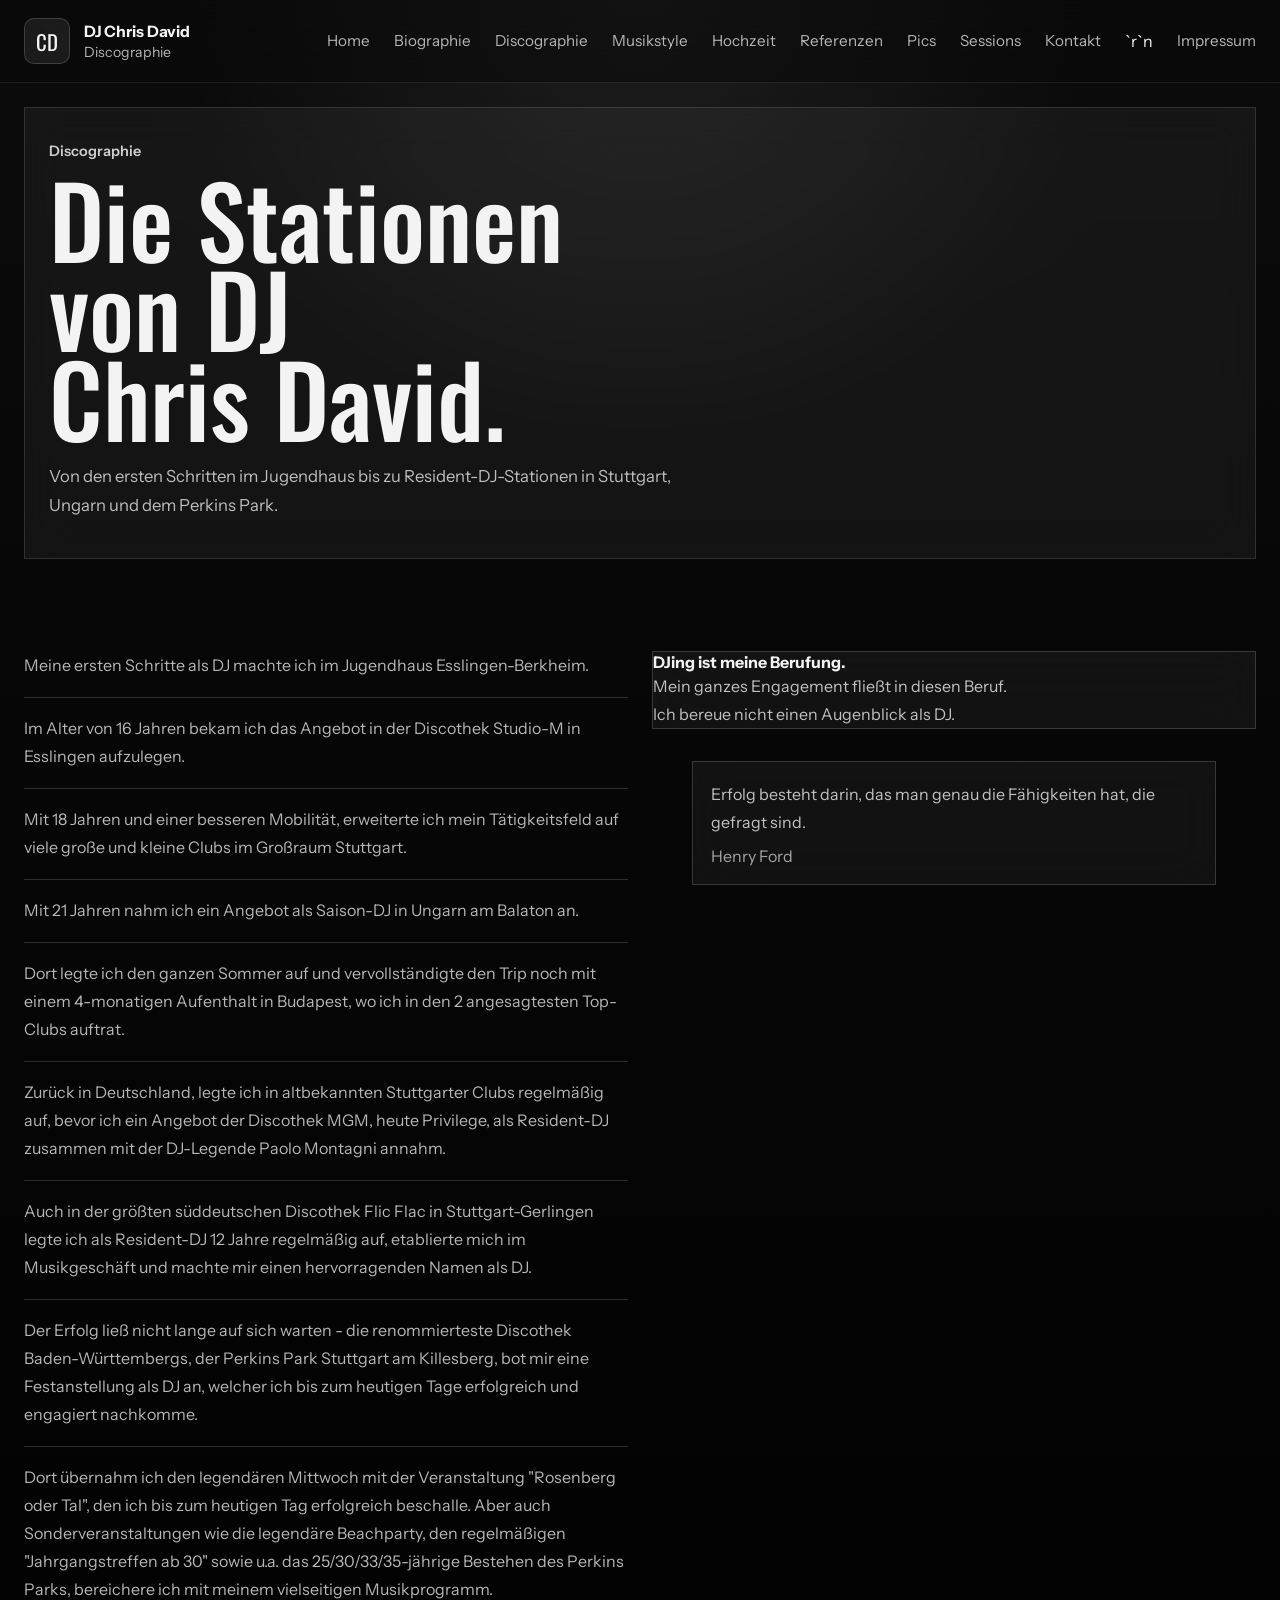
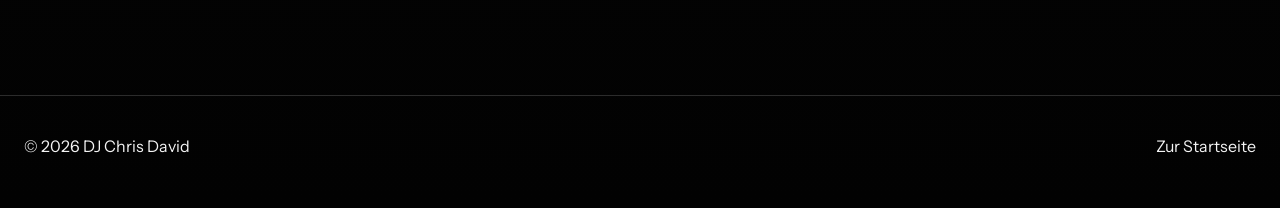
<file: discographie.html>
﻿<!DOCTYPE html>
<html lang="de">
<head>
  <meta charset="UTF-8">
  <meta name="viewport" content="width=device-width, initial-scale=1.0">
  <title>Discographie | DJ Chris David</title>
  <meta name="description" content="Discographie von DJ Chris David mit Stationen von Esslingen über Stuttgart bis Balaton und Perkins Park.">
  <meta name="robots" content="index,follow">
  <link rel="canonical" href="https://www.chrisdavid.de/discographie/">
  <meta property="og:type" content="article">
  <meta property="og:title" content="Discographie | DJ Chris David">
  <meta property="og:description" content="Die wichtigsten Stationen von DJ Chris David von den ersten Schritten in Esslingen bis zum Perkins Park Stuttgart.">
  <meta property="og:image" content="https://www.chrisdavid.de/s/img/emotionheader.jpg?1734512299.1200.400">
  <link rel="preconnect" href="https://fonts.googleapis.com">
  <link rel="preconnect" href="https://fonts.gstatic.com" crossorigin>
  <link href="https://fonts.googleapis.com/css2?family=Oswald:wght@400;500;600&family=Instrument+Sans:wght@400;500;600;700&display=swap" rel="stylesheet">
  <link rel="stylesheet" href="styles.css">
</head>
<body>
  <header class="site-header">
    <a class="brand" href="index.html" aria-label="Startseite DJ Chris David">
      <span class="brand-mark">CD</span>
      <span class="brand-copy">
        <strong>DJ Chris David</strong>
        <span>Discographie</span>
      </span>
    </a>

    <button class="nav-toggle" type="button" aria-expanded="false" aria-controls="site-nav" aria-label="Navigation öffnen">
      <span></span>
      <span></span>
    </button>

    <nav id="site-nav" class="site-nav" aria-label="Hauptnavigation">
      <a href="index.html#about">Home</a>
      <a href="index.html#bio">Biographie</a>
      <a href="discographie.html">Discographie</a>
      <a href="musikstyle.html">Musikstyle</a>
      <a href="hochzeit.html">Hochzeit</a>
      <a href="referenzen.html">Referenzen</a>
      <a href="index.html#gallery">Pics</a>
      <a href="index.html#sessions">Sessions</a>
      <a href="kontakt.html">Kontakt</a>`r`n      <a href="impressum.html">Impressum</a>
    </nav>
  </header>

  <main>
    <section class="text-hero">
      <div class="text-hero-inner">
        <p class="kicker">Discographie</p>
        <h1>Die Stationen von DJ Chris David.</h1>
        <p class="text-hero-copy">
          Von den ersten Schritten im Jugendhaus bis zu Resident-DJ-Stationen in Stuttgart, Ungarn und dem Perkins Park.
        </p>
      </div>
    </section>

    <section class="section text-page">
      <div class="text-page-grid">
        <article class="text-story">
          <p>Meine ersten Schritte als DJ machte ich im Jugendhaus Esslingen-Berkheim.</p>
          <p>Im Alter von 16 Jahren bekam ich das Angebot in der Discothek Studio-M in Esslingen aufzulegen.</p>
          <p>Mit 18 Jahren und einer besseren Mobilität, erweiterte ich mein Tätigkeitsfeld auf viele große und kleine Clubs im Großraum Stuttgart.</p>
          <p>Mit 21 Jahren nahm ich ein Angebot als Saison-DJ in Ungarn am Balaton an.</p>
          <p>Dort legte ich den ganzen Sommer auf und vervollständigte den Trip noch mit einem 4-monatigen Aufenthalt in Budapest, wo ich in den 2 angesagtesten Top-Clubs auftrat.</p>
          <p>Zurück in Deutschland, legte ich in altbekannten Stuttgarter Clubs regelmäßig auf, bevor ich ein Angebot der Discothek MGM, heute Privilege, als Resident-DJ zusammen mit der DJ-Legende Paolo Montagni annahm.</p>
          <p>Auch in der größten süddeutschen Discothek Flic Flac in Stuttgart-Gerlingen legte ich als Resident-DJ 12 Jahre regelmäßig auf, etablierte mich im Musikgeschäft und machte mir einen hervorragenden Namen als DJ.</p>
          <p>Der Erfolg ließ nicht lange auf sich warten - die renommierteste Discothek Baden-Württembergs, der Perkins Park Stuttgart am Killesberg, bot mir eine Festanstellung als DJ an, welcher ich bis zum heutigen Tage erfolgreich und engagiert nachkomme.</p>
          <p>Dort übernahm ich den legendären Mittwoch mit der Veranstaltung "Rosenberg oder Tal", den ich bis zum heutigen Tag erfolgreich beschalle. Aber auch Sonderveranstaltungen wie die legendäre Beachparty, den regelmäßigen "Jahrgangstreffen ab 30" sowie u.a. das 25/30/33/35-jährige Bestehen des Perkins Parks, bereichere ich mit meinem vielseitigen Musikprogramm.</p>
        </article>

        <aside class="text-side">
          <div class="text-side-card">
            <strong>DJing ist meine Berufung.</strong>
            <p>Mein ganzes Engagement fließt in diesen Beruf.</p>
            <p>Ich bereue nicht einen Augenblick als DJ.</p>
          </div>
          <blockquote class="quote-card">
            <p>Erfolg besteht darin, das man genau die Fähigkeiten hat, die gefragt sind.</p>
            <cite>Henry Ford</cite>
          </blockquote>
        </aside>
      </div>
    </section>
  </main>

  <footer class="site-footer">
    <p>&copy; <span id="year"></span> DJ Chris David</p>
    <a href="index.html">Zur Startseite</a>
  </footer>

  <script src="script.js"></script>
</body>
</html>
</file>
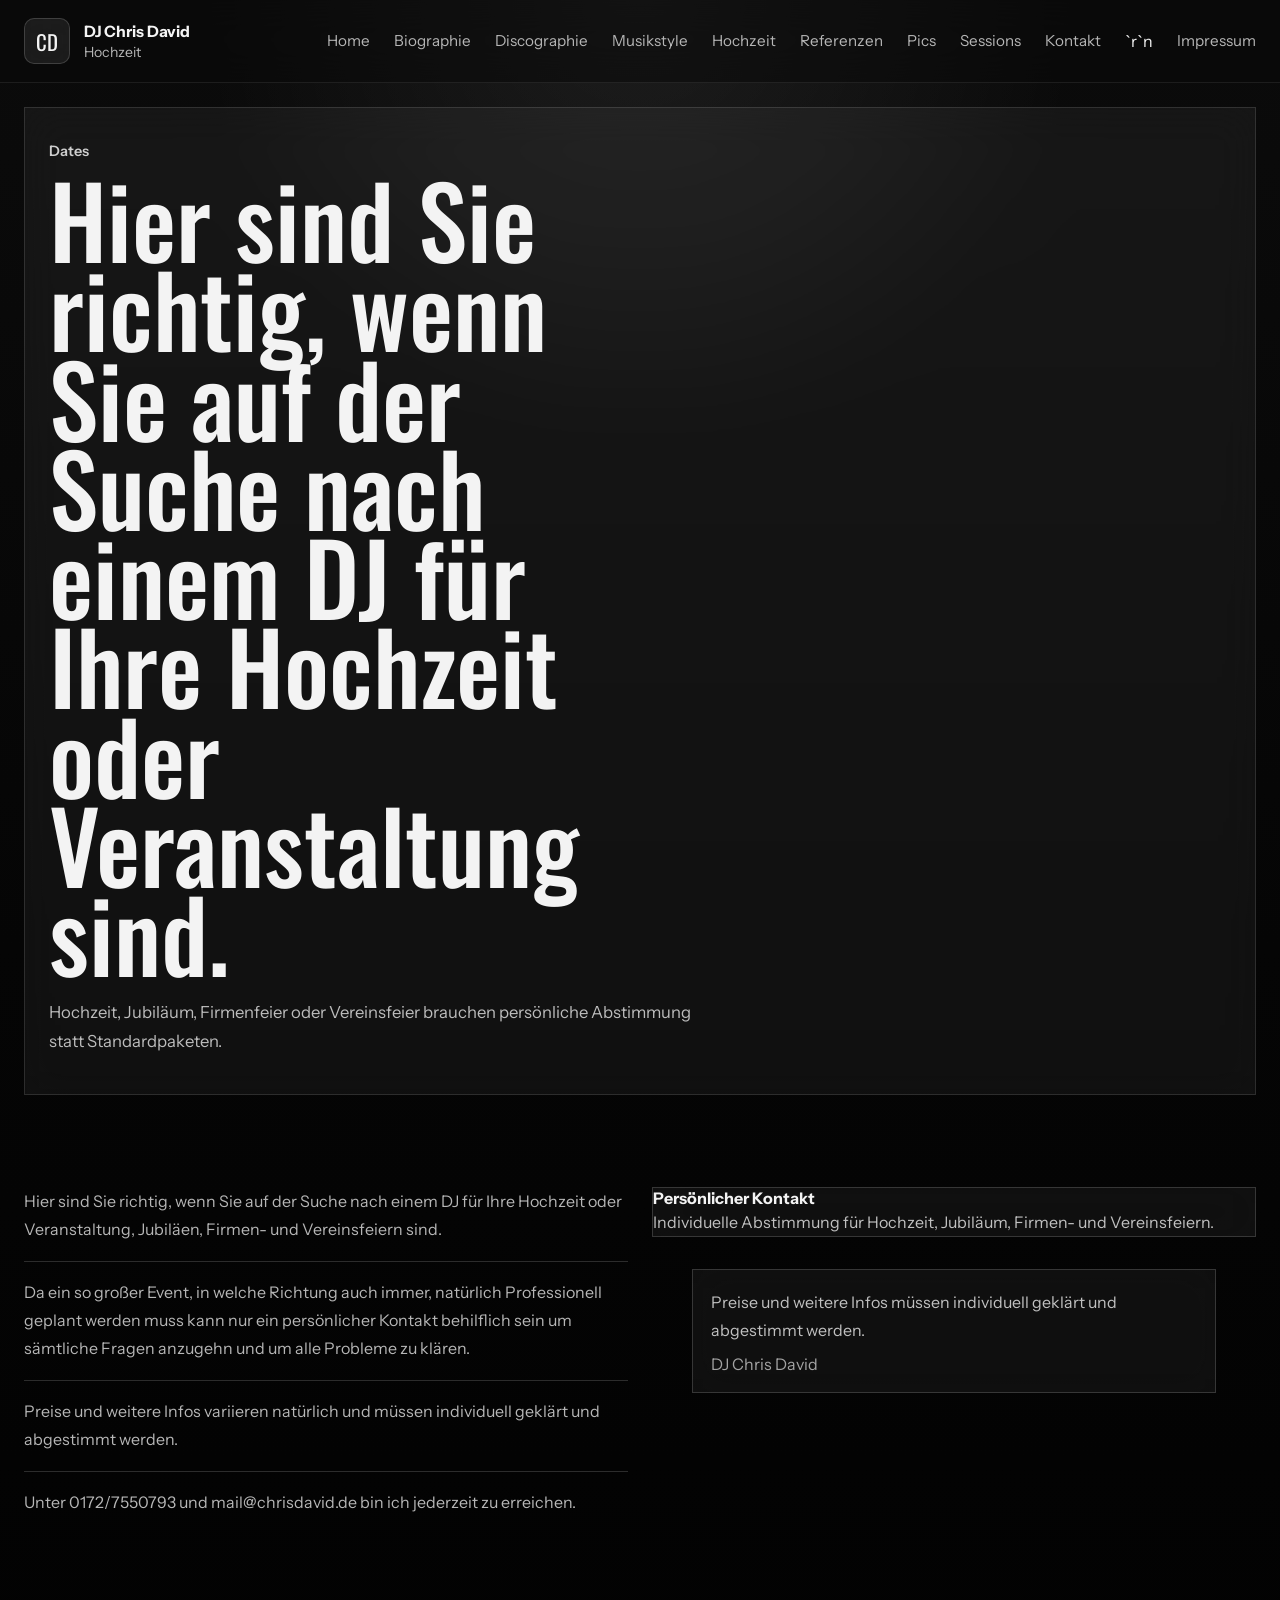
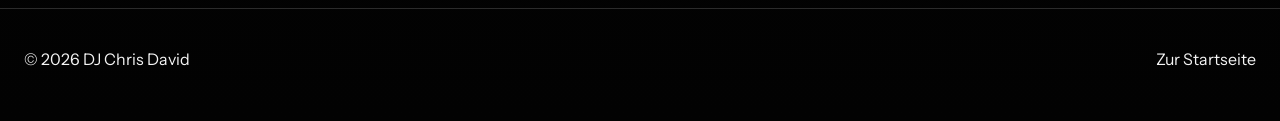
<file: hochzeit.html>
﻿<!DOCTYPE html>
<html lang="de">
<head>
  <meta charset="UTF-8">
  <meta name="viewport" content="width=device-width, initial-scale=1.0">
  <title>Hochzeit | DJ Chris David</title>
  <meta name="description" content="DJ Chris David für Hochzeit, Jubiläum, Firmenfeier, Vereinsfeier und Veranstaltung mit persönlicher Abstimmung und direktem Kontakt.">
  <meta name="robots" content="index,follow">
  <link rel="canonical" href="https://www.chrisdavid.de/hochzeit/">
  <meta property="og:type" content="article">
  <meta property="og:title" content="Hochzeit | DJ Chris David">
  <meta property="og:description" content="DJ für Hochzeit, Veranstaltung, Jubiläum, Firmen- und Vereinsfeiern mit persönlicher Abstimmung und individueller Planung.">
  <meta property="og:image" content="https://www.chrisdavid.de/s/img/emotionheader.jpg?1734512299.1200.400">
  <link rel="preconnect" href="https://fonts.googleapis.com">
  <link rel="preconnect" href="https://fonts.gstatic.com" crossorigin>
  <link href="https://fonts.googleapis.com/css2?family=Oswald:wght@400;500;600&family=Instrument+Sans:wght@400;500;600;700&display=swap" rel="stylesheet">
  <link rel="stylesheet" href="styles.css">
</head>
<body>
  <header class="site-header">
    <a class="brand" href="index.html" aria-label="Startseite DJ Chris David">
      <span class="brand-mark">CD</span>
      <span class="brand-copy">
        <strong>DJ Chris David</strong>
        <span>Hochzeit</span>
      </span>
    </a>

    <button class="nav-toggle" type="button" aria-expanded="false" aria-controls="site-nav" aria-label="Navigation öffnen">
      <span></span>
      <span></span>
    </button>

    <nav id="site-nav" class="site-nav" aria-label="Hauptnavigation">
      <a href="index.html#about">Home</a>
      <a href="index.html#bio">Biographie</a>
      <a href="discographie.html">Discographie</a>
      <a href="musikstyle.html">Musikstyle</a>
      <a href="hochzeit.html">Hochzeit</a>
      <a href="referenzen.html">Referenzen</a>
      <a href="index.html#gallery">Pics</a>
      <a href="index.html#sessions">Sessions</a>
      <a href="kontakt.html">Kontakt</a>`r`n      <a href="impressum.html">Impressum</a>
    </nav>
  </header>

  <main>
    <section class="text-hero">
      <div class="text-hero-inner">
        <p class="kicker">Dates</p>
        <h1>Hier sind Sie richtig, wenn Sie auf der Suche nach einem DJ für Ihre Hochzeit oder Veranstaltung sind.</h1>
        <p class="text-hero-copy">
          Hochzeit, Jubiläum, Firmenfeier oder Vereinsfeier brauchen persönliche Abstimmung statt Standardpaketen.
        </p>
      </div>
    </section>

    <section class="section text-page">
      <div class="text-page-grid">
        <article class="text-story">
          <p>Hier sind Sie richtig, wenn Sie auf der Suche nach einem DJ für Ihre Hochzeit oder Veranstaltung, Jubiläen, Firmen- und Vereinsfeiern sind.</p>
          <p>Da ein so großer Event, in welche Richtung auch immer, natürlich Professionell geplant werden muss kann nur ein persönlicher Kontakt behilflich sein um sämtliche Fragen anzugehn und um alle Probleme zu klären.</p>
          <p>Preise und weitere Infos variieren natürlich und müssen individuell geklärt und abgestimmt werden.</p>
          <p>Unter 0172/7550793 und mail@chrisdavid.de bin ich jederzeit zu erreichen.</p>
        </article>

        <aside class="text-side">
          <div class="text-side-card">
            <strong>Persönlicher Kontakt</strong>
            <p>Individuelle Abstimmung für Hochzeit, Jubiläum, Firmen- und Vereinsfeiern.</p>
          </div>
          <blockquote class="quote-card">
            <p>Preise und weitere Infos müssen individuell geklärt und abgestimmt werden.</p>
            <cite>DJ Chris David</cite>
          </blockquote>
        </aside>
      </div>
    </section>
  </main>

  <footer class="site-footer">
    <p>&copy; <span id="year"></span> DJ Chris David</p>
    <a href="index.html">Zur Startseite</a>
  </footer>

  <script src="script.js"></script>
</body>
</html>
</file>
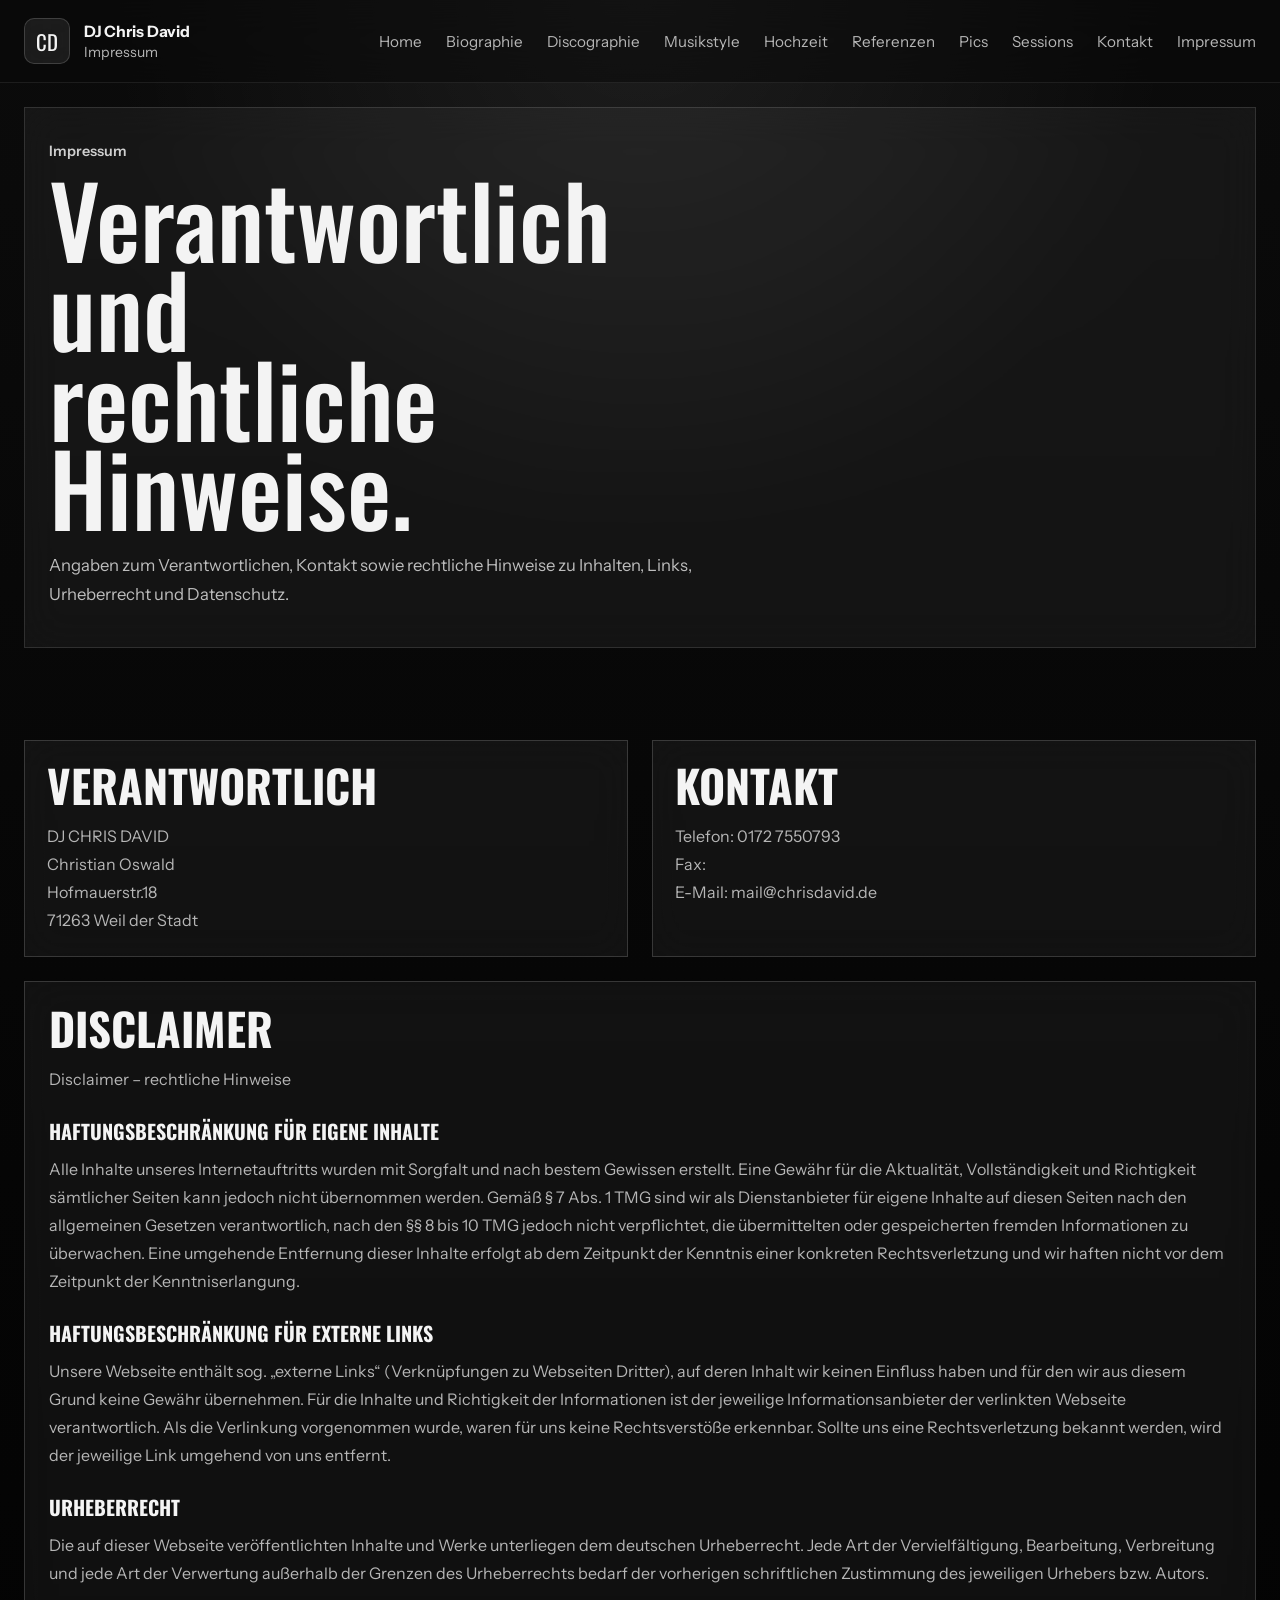
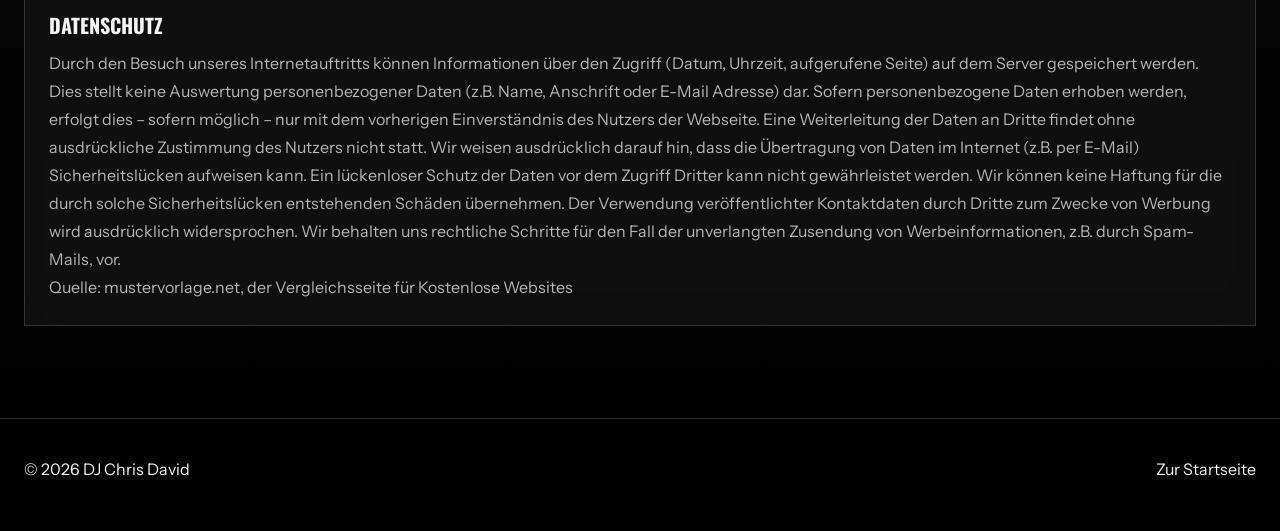
<file: impressum.html>
﻿<!DOCTYPE html>
<html lang="de">
<head>
  <meta charset="UTF-8">
  <meta name="viewport" content="width=device-width, initial-scale=1.0">
  <title>Impressum | DJ Chris David</title>
  <meta name="description" content="Impressum von DJ Chris David mit Verantwortlichem, Kontaktangaben und rechtlichen Hinweisen.">
  <meta name="robots" content="index,follow">
  <link rel="canonical" href="https://www.chrisdavid.de/impressum/">
  <meta property="og:type" content="article">
  <meta property="og:title" content="Impressum | DJ Chris David">
  <meta property="og:description" content="Verantwortlicher, Kontakt und rechtliche Hinweise von DJ Chris David.">
  <meta property="og:image" content="https://www.chrisdavid.de/s/img/emotionheader.jpg?1734512299.1200.400">
  <link rel="preconnect" href="https://fonts.googleapis.com">
  <link rel="preconnect" href="https://fonts.gstatic.com" crossorigin>
  <link href="https://fonts.googleapis.com/css2?family=Oswald:wght@400;500;600&family=Instrument+Sans:wght@400;500;600;700&display=swap" rel="stylesheet">
  <link rel="stylesheet" href="styles.css">
</head>
<body>
  <header class="site-header">
    <a class="brand" href="index.html" aria-label="Startseite DJ Chris David">
      <span class="brand-mark">CD</span>
      <span class="brand-copy">
        <strong>DJ Chris David</strong>
        <span>Impressum</span>
      </span>
    </a>

    <button class="nav-toggle" type="button" aria-expanded="false" aria-controls="site-nav" aria-label="Navigation öffnen">
      <span></span>
      <span></span>
    </button>

    <nav id="site-nav" class="site-nav" aria-label="Hauptnavigation">
      <a href="index.html#about">Home</a>
      <a href="index.html#bio">Biographie</a>
      <a href="discographie.html">Discographie</a>
      <a href="musikstyle.html">Musikstyle</a>
      <a href="hochzeit.html">Hochzeit</a>
      <a href="referenzen.html">Referenzen</a>
      <a href="index.html#gallery">Pics</a>
      <a href="index.html#sessions">Sessions</a>
      <a href="kontakt.html">Kontakt</a>
      <a href="impressum.html">Impressum</a>
    </nav>
  </header>

  <main>
    <section class="text-hero">
      <div class="text-hero-inner">
        <p class="kicker">Impressum</p>
        <h1>Verantwortlich und rechtliche Hinweise.</h1>
        <p class="text-hero-copy">
          Angaben zum Verantwortlichen, Kontakt sowie rechtliche Hinweise zu Inhalten, Links, Urheberrecht und Datenschutz.
        </p>
      </div>
    </section>

    <section class="section text-page">
      <div class="legal-layout">
        <article class="legal-card">
          <h2>Verantwortlich</h2>
          <p>DJ CHRIS DAVID</p>
          <p>Christian Oswald</p>
          <p>Hofmauerstr.18</p>
          <p>71263 Weil der Stadt</p>
        </article>

        <article class="legal-card">
          <h2>Kontakt</h2>
          <p>Telefon: 0172 7550793</p>
          <p>Fax:</p>
          <p>E-Mail: mail@chrisdavid.de</p>
        </article>
      </div>

      <div class="legal-copy">
        <h2>Disclaimer</h2>
        <p>Disclaimer – rechtliche Hinweise</p>

        <h3>Haftungsbeschränkung für eigene Inhalte</h3>
        <p>Alle Inhalte unseres Internetauftritts wurden mit Sorgfalt und nach bestem Gewissen erstellt. Eine Gewähr für die Aktualität, Vollständigkeit und Richtigkeit sämtlicher Seiten kann jedoch nicht übernommen werden. Gemäß § 7 Abs. 1 TMG sind wir als Dienstanbieter für eigene Inhalte auf diesen Seiten nach den allgemeinen Gesetzen verantwortlich, nach den §§ 8 bis 10 TMG jedoch nicht verpflichtet, die übermittelten oder gespeicherten fremden Informationen zu überwachen. Eine umgehende Entfernung dieser Inhalte erfolgt ab dem Zeitpunkt der Kenntnis einer konkreten Rechtsverletzung und wir haften nicht vor dem Zeitpunkt der Kenntniserlangung.</p>

        <h3>Haftungsbeschränkung für externe Links</h3>
        <p>Unsere Webseite enthält sog. „externe Links“ (Verknüpfungen zu Webseiten Dritter), auf deren Inhalt wir keinen Einfluss haben und für den wir aus diesem Grund keine Gewähr übernehmen. Für die Inhalte und Richtigkeit der Informationen ist der jeweilige Informationsanbieter der verlinkten Webseite verantwortlich. Als die Verlinkung vorgenommen wurde, waren für uns keine Rechtsverstöße erkennbar. Sollte uns eine Rechtsverletzung bekannt werden, wird der jeweilige Link umgehend von uns entfernt.</p>

        <h3>Urheberrecht</h3>
        <p>Die auf dieser Webseite veröffentlichten Inhalte und Werke unterliegen dem deutschen Urheberrecht. Jede Art der Vervielfältigung, Bearbeitung, Verbreitung und jede Art der Verwertung außerhalb der Grenzen des Urheberrechts bedarf der vorherigen schriftlichen Zustimmung des jeweiligen Urhebers bzw. Autors.</p>

        <h3>Datenschutz</h3>
        <p>Durch den Besuch unseres Internetauftritts können Informationen über den Zugriff (Datum, Uhrzeit, aufgerufene Seite) auf dem Server gespeichert werden. Dies stellt keine Auswertung personenbezogener Daten (z.B. Name, Anschrift oder E-Mail Adresse) dar. Sofern personenbezogene Daten erhoben werden, erfolgt dies – sofern möglich – nur mit dem vorherigen Einverständnis des Nutzers der Webseite. Eine Weiterleitung der Daten an Dritte findet ohne ausdrückliche Zustimmung des Nutzers nicht statt. Wir weisen ausdrücklich darauf hin, dass die Übertragung von Daten im Internet (z.B. per E-Mail) Sicherheitslücken aufweisen kann. Ein lückenloser Schutz der Daten vor dem Zugriff Dritter kann nicht gewährleistet werden. Wir können keine Haftung für die durch solche Sicherheitslücken entstehenden Schäden übernehmen. Der Verwendung veröffentlichter Kontaktdaten durch Dritte zum Zwecke von Werbung wird ausdrücklich widersprochen. Wir behalten uns rechtliche Schritte für den Fall der unverlangten Zusendung von Werbeinformationen, z.B. durch Spam-Mails, vor.</p>

        <p>Quelle: mustervorlage.net, der Vergleichsseite für Kostenlose Websites</p>
      </div>
    </section>
  </main>

  <footer class="site-footer">
    <p>&copy; <span id="year"></span> DJ Chris David</p>
    <a href="index.html">Zur Startseite</a>
  </footer>

  <script src="script.js"></script>
</body>
</html>
</file>
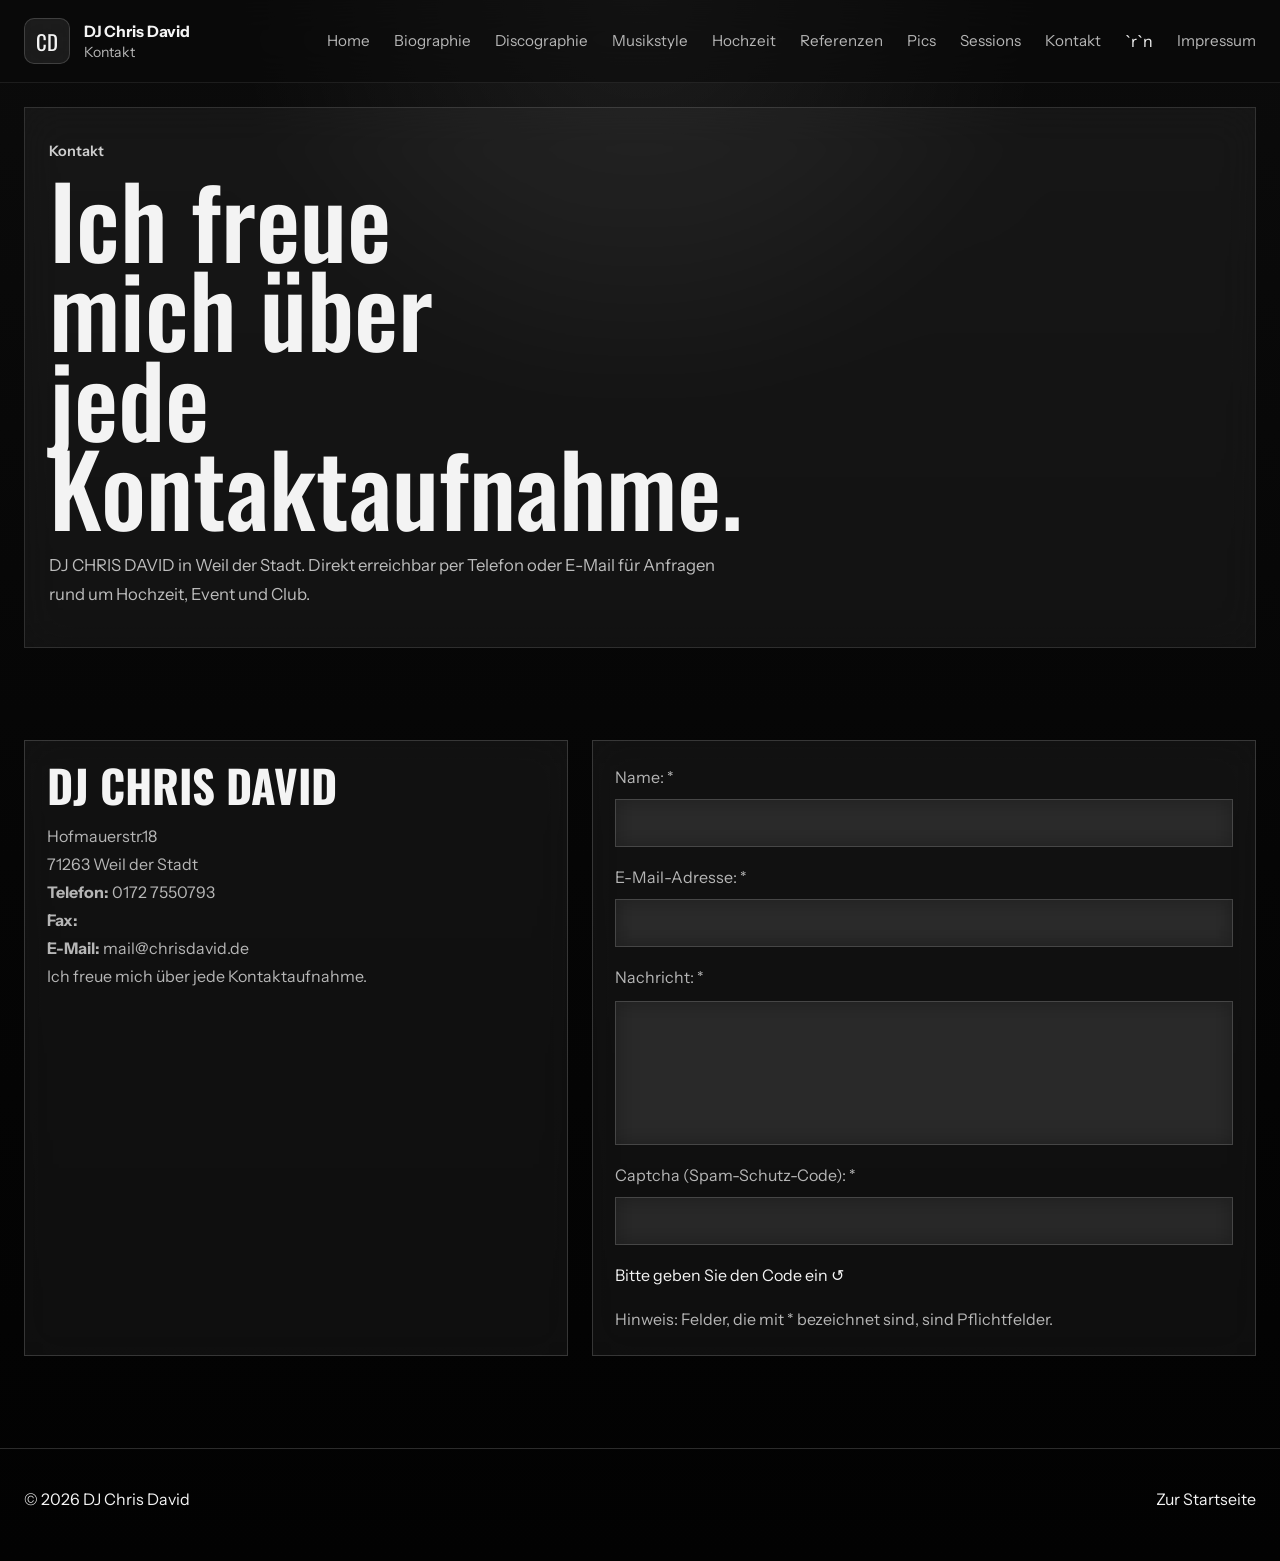
<file: kontakt.html>
﻿<!DOCTYPE html>
<html lang="de">
<head>
  <meta charset="UTF-8">
  <meta name="viewport" content="width=device-width, initial-scale=1.0">
  <title>Kontakt | DJ Chris David</title>
  <meta name="description" content="Kontakt zu DJ Chris David in Weil der Stadt. Telefon, E-Mail, Adresse und Kontaktformular für Anfragen zu Hochzeit, Event und Club.">
  <meta name="robots" content="index,follow">
  <link rel="canonical" href="https://www.chrisdavid.de/kontakt/">
  <meta property="og:type" content="article">
  <meta property="og:title" content="Kontakt | DJ Chris David">
  <meta property="og:description" content="Telefon, E-Mail, Adresse und Kontaktaufnahme für DJ Chris David.">
  <meta property="og:image" content="https://www.chrisdavid.de/s/img/emotionheader.jpg?1734512299.1200.400">
  <link rel="preconnect" href="https://fonts.googleapis.com">
  <link rel="preconnect" href="https://fonts.gstatic.com" crossorigin>
  <link href="https://fonts.googleapis.com/css2?family=Oswald:wght@400;500;600&family=Instrument+Sans:wght@400;500;600;700&display=swap" rel="stylesheet">
  <link rel="stylesheet" href="styles.css">
</head>
<body>
  <header class="site-header">
    <a class="brand" href="index.html" aria-label="Startseite DJ Chris David">
      <span class="brand-mark">CD</span>
      <span class="brand-copy">
        <strong>DJ Chris David</strong>
        <span>Kontakt</span>
      </span>
    </a>

    <button class="nav-toggle" type="button" aria-expanded="false" aria-controls="site-nav" aria-label="Navigation öffnen">
      <span></span>
      <span></span>
    </button>

    <nav id="site-nav" class="site-nav" aria-label="Hauptnavigation">
      <a href="index.html#about">Home</a>
      <a href="index.html#bio">Biographie</a>
      <a href="discographie.html">Discographie</a>
      <a href="musikstyle.html">Musikstyle</a>
      <a href="hochzeit.html">Hochzeit</a>
      <a href="referenzen.html">Referenzen</a>
      <a href="index.html#gallery">Pics</a>
      <a href="index.html#sessions">Sessions</a>
      <a href="kontakt.html">Kontakt</a>`r`n      <a href="impressum.html">Impressum</a>
    </nav>
  </header>

  <main>
    <section class="text-hero">
      <div class="text-hero-inner">
        <p class="kicker">Kontakt</p>
        <h1>Ich freue mich über jede Kontaktaufnahme.</h1>
        <p class="text-hero-copy">
          DJ CHRIS DAVID in Weil der Stadt. Direkt erreichbar per Telefon oder E-Mail für Anfragen rund um Hochzeit, Event und Club.
        </p>
      </div>
    </section>

    <section class="section text-page">
      <div class="contact-page-grid">
        <article class="contact-panel">
          <h2>DJ CHRIS DAVID</h2>
          <p>Hofmauerstr.18</p>
          <p>71263 Weil der Stadt</p>
          <p><strong>Telefon:</strong> <a href="tel:+491727550793">0172 7550793</a></p>
          <p><strong>Fax:</strong></p>
          <p><strong>E-Mail:</strong> <a href="mailto:mail@chrisdavid.de">mail@chrisdavid.de</a></p>
          <p>Ich freue mich über jede Kontaktaufnahme.</p>
        </article>

        <section class="contact-form-panel" aria-label="Kontaktformular Hinweis">
          <div class="form-row">
            <label>Name: *</label>
            <div class="form-field"></div>
          </div>
          <div class="form-row">
            <label>E-Mail-Adresse: *</label>
            <div class="form-field"></div>
          </div>
          <div class="form-row form-row-area">
            <label>Nachricht: *</label>
            <div class="form-field form-field-area"></div>
          </div>
          <div class="form-row">
            <label>Captcha (Spam-Schutz-Code): *</label>
            <div class="form-field"></div>
          </div>
          <p class="captcha-note">Bitte geben Sie den Code ein ↺</p>
          <p class="form-note">Hinweis: Felder, die mit * bezeichnet sind, sind Pflichtfelder.</p>
        </section>
      </div>
    </section>
  </main>

  <footer class="site-footer">
    <p>&copy; <span id="year"></span> DJ Chris David</p>
    <a href="index.html">Zur Startseite</a>
  </footer>

  <script src="script.js"></script>
</body>
</html>
</file>
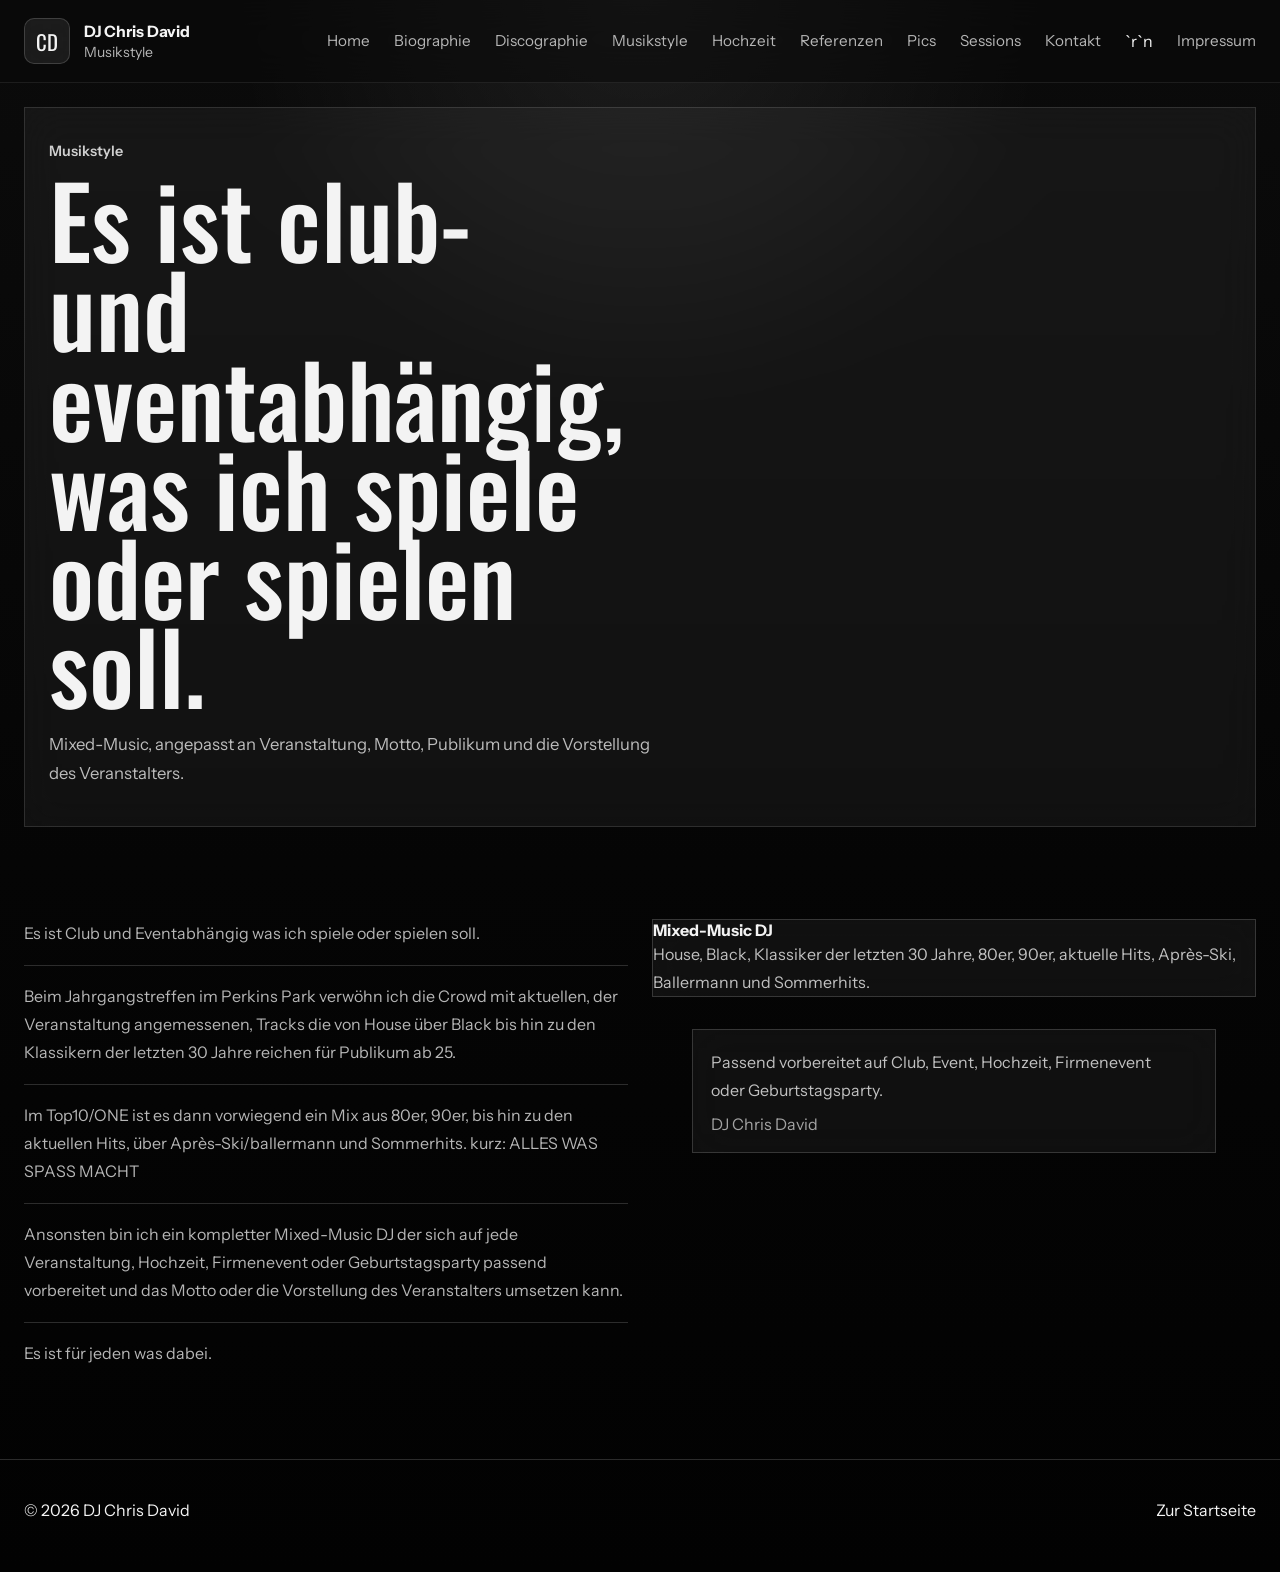
<file: musikstyle.html>
﻿<!DOCTYPE html>
<html lang="de">
<head>
  <meta charset="UTF-8">
  <meta name="viewport" content="width=device-width, initial-scale=1.0">
  <title>Musikstyle | DJ Chris David</title>
  <meta name="description" content="Musikstyle von DJ Chris David für Clubs, Events, Hochzeiten, Firmenfeiern und Geburtstagspartys.">
  <meta name="robots" content="index,follow">
  <link rel="canonical" href="https://www.chrisdavid.de/musikstyle/">
  <meta property="og:type" content="article">
  <meta property="og:title" content="Musikstyle | DJ Chris David">
  <meta property="og:description" content="Mixed-Music DJ für Club, Event, Hochzeit, Firmenevent und Geburtstagsparty mit passender Vorbereitung auf jede Veranstaltung.">
  <meta property="og:image" content="https://www.chrisdavid.de/s/img/emotionheader.jpg?1734512299.1200.400">
  <link rel="preconnect" href="https://fonts.googleapis.com">
  <link rel="preconnect" href="https://fonts.gstatic.com" crossorigin>
  <link href="https://fonts.googleapis.com/css2?family=Oswald:wght@400;500;600&family=Instrument+Sans:wght@400;500;600;700&display=swap" rel="stylesheet">
  <link rel="stylesheet" href="styles.css">
</head>
<body>
  <header class="site-header">
    <a class="brand" href="index.html" aria-label="Startseite DJ Chris David">
      <span class="brand-mark">CD</span>
      <span class="brand-copy">
        <strong>DJ Chris David</strong>
        <span>Musikstyle</span>
      </span>
    </a>

    <button class="nav-toggle" type="button" aria-expanded="false" aria-controls="site-nav" aria-label="Navigation öffnen">
      <span></span>
      <span></span>
    </button>

    <nav id="site-nav" class="site-nav" aria-label="Hauptnavigation">
      <a href="index.html#about">Home</a>
      <a href="index.html#bio">Biographie</a>
      <a href="discographie.html">Discographie</a>
      <a href="musikstyle.html">Musikstyle</a>
      <a href="hochzeit.html">Hochzeit</a>
      <a href="referenzen.html">Referenzen</a>
      <a href="index.html#gallery">Pics</a>
      <a href="index.html#sessions">Sessions</a>
      <a href="kontakt.html">Kontakt</a>`r`n      <a href="impressum.html">Impressum</a>
    </nav>
  </header>

  <main>
    <section class="text-hero">
      <div class="text-hero-inner">
        <p class="kicker">Musikstyle</p>
        <h1>Es ist club- und eventabhängig, was ich spiele oder spielen soll.</h1>
        <p class="text-hero-copy">
          Mixed-Music, angepasst an Veranstaltung, Motto, Publikum und die Vorstellung des Veranstalters.
        </p>
      </div>
    </section>

    <section class="section text-page">
      <div class="text-page-grid">
        <article class="text-story">
          <p>Es ist Club und Eventabhängig was ich spiele oder spielen soll.</p>
          <p>Beim Jahrgangstreffen im Perkins Park verwöhn ich die Crowd mit aktuellen, der Veranstaltung angemessenen, Tracks die von House über Black bis hin zu den Klassikern der letzten 30 Jahre reichen für Publikum ab 25.</p>
          <p>Im Top10/ONE ist es dann vorwiegend ein Mix aus 80er, 90er, bis hin zu den aktuellen Hits, über Après-Ski/ballermann und Sommerhits. kurz: ALLES WAS SPASS MACHT</p>
          <p>Ansonsten bin ich ein kompletter Mixed-Music DJ der sich auf jede Veranstaltung, Hochzeit, Firmenevent oder Geburtstagsparty passend vorbereitet und das Motto oder die Vorstellung des Veranstalters umsetzen kann.</p>
          <p>Es ist für jeden was dabei.</p>
        </article>

        <aside class="text-side">
          <div class="text-side-card">
            <strong>Mixed-Music DJ</strong>
            <p>House, Black, Klassiker der letzten 30 Jahre, 80er, 90er, aktuelle Hits, Après-Ski, Ballermann und Sommerhits.</p>
          </div>
          <blockquote class="quote-card">
            <p>Passend vorbereitet auf Club, Event, Hochzeit, Firmenevent oder Geburtstagsparty.</p>
            <cite>DJ Chris David</cite>
          </blockquote>
        </aside>
      </div>
    </section>
  </main>

  <footer class="site-footer">
    <p>&copy; <span id="year"></span> DJ Chris David</p>
    <a href="index.html">Zur Startseite</a>
  </footer>

  <script src="script.js"></script>
</body>
</html>
</file>
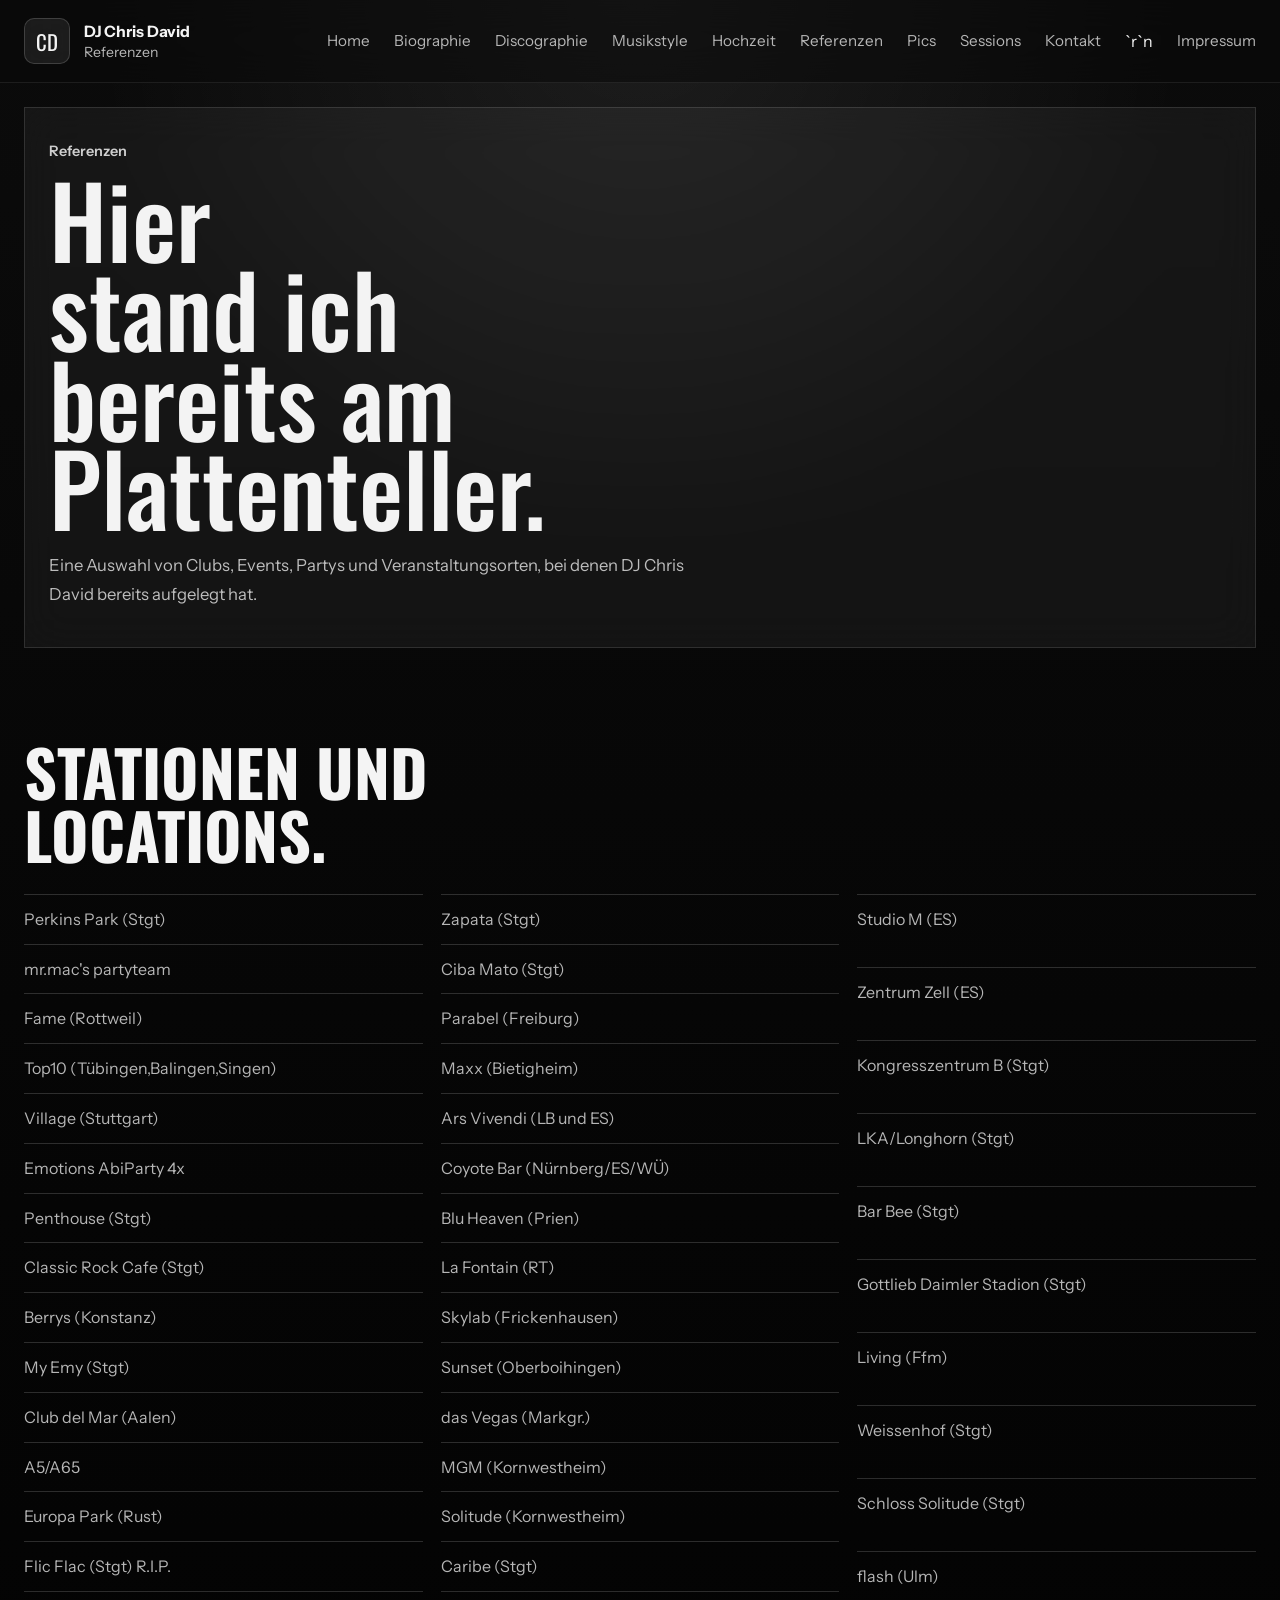
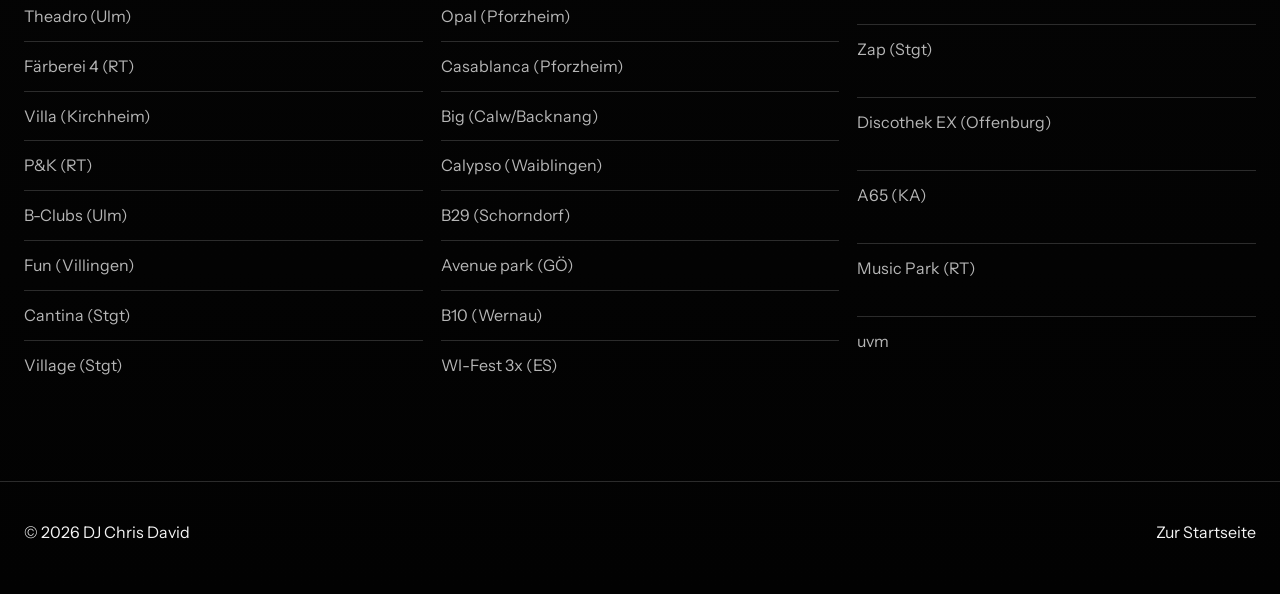
<file: referenzen.html>
﻿<!DOCTYPE html>
<html lang="de">
<head>
  <meta charset="UTF-8">
  <meta name="viewport" content="width=device-width, initial-scale=1.0">
  <title>Referenzen | DJ Chris David</title>
  <meta name="description" content="Referenzen von DJ Chris David mit Clubs, Events und Veranstaltungsorten aus Stuttgart, Ludwigsburg, Tübingen, Ulm, Konstanz und vielen weiteren Städten.">
  <meta name="robots" content="index,follow">
  <link rel="canonical" href="https://www.chrisdavid.de/referenzen/">
  <meta property="og:type" content="article">
  <meta property="og:title" content="Referenzen | DJ Chris David">
  <meta property="og:description" content="Perkins Park, Top10, Europa Park, Flic Flac, Village, Zapata und viele weitere Stationen von DJ Chris David.">
  <meta property="og:image" content="https://www.chrisdavid.de/s/img/emotionheader.jpg?1734512299.1200.400">
  <link rel="preconnect" href="https://fonts.googleapis.com">
  <link rel="preconnect" href="https://fonts.gstatic.com" crossorigin>
  <link href="https://fonts.googleapis.com/css2?family=Oswald:wght@400;500;600&family=Instrument+Sans:wght@400;500;600;700&display=swap" rel="stylesheet">
  <link rel="stylesheet" href="styles.css">
</head>
<body>
  <header class="site-header">
    <a class="brand" href="index.html" aria-label="Startseite DJ Chris David">
      <span class="brand-mark">CD</span>
      <span class="brand-copy">
        <strong>DJ Chris David</strong>
        <span>Referenzen</span>
      </span>
    </a>

    <button class="nav-toggle" type="button" aria-expanded="false" aria-controls="site-nav" aria-label="Navigation öffnen">
      <span></span>
      <span></span>
    </button>

    <nav id="site-nav" class="site-nav" aria-label="Hauptnavigation">
      <a href="index.html#about">Home</a>
      <a href="index.html#bio">Biographie</a>
      <a href="discographie.html">Discographie</a>
      <a href="musikstyle.html">Musikstyle</a>
      <a href="hochzeit.html">Hochzeit</a>
      <a href="referenzen.html">Referenzen</a>
      <a href="index.html#gallery">Pics</a>
      <a href="index.html#sessions">Sessions</a>
      <a href="kontakt.html">Kontakt</a>`r`n      <a href="impressum.html">Impressum</a>
    </nav>
  </header>

  <main>
    <section class="text-hero">
      <div class="text-hero-inner">
        <p class="kicker">Referenzen</p>
        <h1>Hier stand ich bereits am Plattenteller.</h1>
        <p class="text-hero-copy">
          Eine Auswahl von Clubs, Events, Partys und Veranstaltungsorten, bei denen DJ Chris David bereits aufgelegt hat.
        </p>
      </div>
    </section>

    <section class="section text-page">
      <div class="section-head">
        <h2>Stationen und Locations.</h2>
      </div>
      <div class="reference-grid">
        <div class="reference-column">
          <p>Perkins Park (Stgt)</p>
          <p>mr.mac's partyteam</p>
          <p>Fame (Rottweil)</p>
          <p>Top10 (Tübingen,Balingen,Singen)</p>
          <p>Village (Stuttgart)</p>
          <p>Emotions AbiParty 4x</p>
          <p>Penthouse (Stgt)</p>
          <p>Classic Rock Cafe (Stgt)</p>
          <p>Berrys (Konstanz)</p>
          <p>My Emy (Stgt)</p>
          <p>Club del Mar (Aalen)</p>
          <p>A5/A65</p>
          <p>Europa Park (Rust)</p>
          <p>Flic Flac (Stgt) R.I.P.</p>
          <p>Theadro (Ulm)</p>
          <p>Färberei 4 (RT)</p>
          <p>Villa (Kirchheim)</p>
          <p>P&amp;K (RT)</p>
          <p>B-Clubs (Ulm)</p>
          <p>Fun (Villingen)</p>
          <p>Cantina (Stgt)</p>
          <p>Village (Stgt)</p>
        </div>
        <div class="reference-column">
          <p>Zapata (Stgt)</p>
          <p>Ciba Mato (Stgt)</p>
          <p>Parabel (Freiburg)</p>
          <p>Maxx (Bietigheim)</p>
          <p>Ars Vivendi (LB und ES)</p>
          <p>Coyote Bar (Nürnberg/ES/WÜ)</p>
          <p>Blu Heaven (Prien)</p>
          <p>La Fontain (RT)</p>
          <p>Skylab (Frickenhausen)</p>
          <p>Sunset (Oberboihingen)</p>
          <p>das Vegas (Markgr.)</p>
          <p>MGM (Kornwestheim)</p>
          <p>Solitude (Kornwestheim)</p>
          <p>Caribe (Stgt)</p>
          <p>Opal (Pforzheim)</p>
          <p>Casablanca (Pforzheim)</p>
          <p>Big (Calw/Backnang)</p>
          <p>Calypso (Waiblingen)</p>
          <p>B29 (Schorndorf)</p>
          <p>Avenue park (GÖ)</p>
          <p>B10 (Wernau)</p>
          <p>WI-Fest 3x (ES)</p>
        </div>
        <div class="reference-column">
          <p>Studio M (ES)</p>
          <p>Zentrum Zell (ES)</p>
          <p>Kongresszentrum B (Stgt)</p>
          <p>LKA/Longhorn (Stgt)</p>
          <p>Bar Bee (Stgt)</p>
          <p>Gottlieb Daimler Stadion (Stgt)</p>
          <p>Living (Ffm)</p>
          <p>Weissenhof (Stgt)</p>
          <p>Schloss Solitude (Stgt)</p>
          <p>flash (Ulm)</p>
          <p>Zap (Stgt)</p>
          <p>Discothek EX (Offenburg)</p>
          <p>A65 (KA)</p>
          <p>Music Park (RT)</p>
          <p>uvm</p>
        </div>
      </div>
    </section>
  </main>

  <footer class="site-footer">
    <p>&copy; <span id="year"></span> DJ Chris David</p>
    <a href="index.html">Zur Startseite</a>
  </footer>

  <script src="script.js"></script>
</body>
</html>
</file>
<file: styles.css>
﻿:root {
  --bg: #050505;
  --surface: rgba(255, 255, 255, 0.06);
  --surface-strong: rgba(255, 255, 255, 0.12);
  --stage: #040404;
  --stage-soft: rgba(255, 255, 255, 0.07);
  --text: #f4f4f4;
  --muted: #b6b6b6;
  --accent: #ffffff;
  --line: rgba(255, 255, 255, 0.16);
  --line-light: rgba(255, 255, 255, 0.12);
  --max-width: 100%;
}

* {
  box-sizing: border-box;
}

html {
  scroll-behavior: smooth;
}

body {
  margin: 0;
  font-family: "Instrument Sans", sans-serif;
  color: var(--text);
  background:
    radial-gradient(circle at top center, rgba(255, 255, 255, 0.08), transparent 24%),
    linear-gradient(180deg, #0b0b0b 0%, #050505 55%, #020202 100%);
}

a {
  color: inherit;
  text-decoration: none;
}

img {
  display: block;
  max-width: 100%;
}

button {
  font: inherit;
}

.site-header,
.section,
.site-footer,
.text-hero {
  padding-inline: 24px;
}

.site-header {
  position: sticky;
  top: 0;
  z-index: 10;
  display: flex;
  align-items: center;
  justify-content: space-between;
  width: 100%;
  padding-top: 18px;
  padding-bottom: 18px;
  background: rgba(10, 10, 10, 0.55);
  border-bottom: 1px solid rgba(255, 255, 255, 0.08);
  backdrop-filter: blur(18px);
}

.brand {
  display: inline-flex;
  align-items: center;
  gap: 14px;
}

.brand-mark {
  display: grid;
  place-items: center;
  width: 46px;
  height: 46px;
  border: 1px solid var(--line);
  border-radius: 10px;
  font-family: "Oswald", sans-serif;
  font-size: 1.3rem;
  background: rgba(255, 255, 255, 0.08);
  backdrop-filter: blur(14px);
}

.brand-copy {
  display: grid;
  gap: 2px;
}

.brand-copy strong,
.brand-copy span,
.site-nav a,
.hero-text,
.intro-grid p,
.bio-copy p,
.sound-lead,
.sound-item p,
.contact-card p,
.site-footer,
.hero-meta span,
.hero-topline span,
.text-hero-copy,
.text-story p,
.text-side-card p,
.quote-card p {
  text-wrap: pretty;
}

.brand-copy strong {
  font-size: 0.98rem;
  font-weight: 700;
}

.brand-copy span {
  color: var(--muted);
  font-size: 0.88rem;
}

.site-nav {
  display: flex;
  gap: 24px;
}

.site-nav a {
  font-size: 0.95rem;
  color: var(--muted);
}

.site-nav a:hover,
.site-nav a:focus-visible {
  color: var(--text);
}

.nav-toggle {
  display: none;
  width: 46px;
  height: 46px;
  border: 1px solid var(--line);
  border-radius: 10px;
  background: rgba(255, 255, 255, 0.08);
  color: var(--text);
  backdrop-filter: blur(14px);
}

.nav-toggle span {
  display: block;
  width: 18px;
  height: 1px;
  margin: 0 auto 5px;
  background: currentColor;
}

.nav-toggle span:last-child {
  margin-bottom: 0;
}

.hero,
.intro-grid,
.bio-grid,
.sound-layout,
.sessions-grid,
.contact-card,
.site-footer,
.gallery-grid,
.text-hero-inner,
.text-page-grid {
  width: 100%;
}

.hero {
  position: relative;
  min-height: calc(100dvh - 82px);
  display: grid;
  align-items: center;
  justify-items: center;
  overflow: hidden;
  padding: 28px 24px 32px;
  color: #f7f7f7;
  background: #040404;
}

.hero-backdrop,
.hero-overlay {
  position: absolute;
  inset: 0;
}

.hero-backdrop {
  width: 100%;
  height: 100%;
  object-fit: cover;
  filter: grayscale(1) contrast(1.05) brightness(0.5);
}

.hero-overlay {
  background:
    radial-gradient(circle at center, rgba(255, 255, 255, 0.18) 0%, rgba(20, 20, 20, 0.24) 22%, rgba(6, 6, 6, 0.84) 62%, rgba(0, 0, 0, 0.96) 100%),
    linear-gradient(180deg, rgba(0, 0, 0, 0.48) 0%, rgba(0, 0, 0, 0.18) 32%, rgba(0, 0, 0, 0.72) 100%);
}

.hero-topline,
.hero-center,
.hero-bottom {
  position: relative;
  z-index: 1;
  width: 100%;
}

.hero-topline {
  display: flex;
  justify-content: center;
  gap: 28px;
  align-self: start;
  padding-top: 6px;
}

.hero-topline span {
  font-size: 0.84rem;
  color: rgba(255, 255, 255, 0.7);
}

.hero-center {
  max-width: 920px;
  display: grid;
  justify-items: center;
  text-align: center;
}

.hero-copy h1,
.section-head h2,
.sound-item h3,
.sessions-grid h3,
.contact-card h2,
.bio-points span,
.text-hero h1,
.text-side-card strong,
.contact-panel h2,
.legal-card h2,
.legal-copy h2,
.legal-copy h3 {
  text-wrap: balance;
}

.kicker {
  margin: 0 0 14px;
  color: rgba(255, 255, 255, 0.8);
  font-size: 0.9rem;
  font-weight: 600;
}

.hero h1,
.text-hero h1 {
  margin: 0;
  font-family: "Oswald", sans-serif;
  line-height: 0.9;
  font-weight: 500;
  text-transform: none;
}

.hero h1 {
  max-width: 10ch;
  font-size: clamp(3.8rem, 9vw, 7rem);
}

.text-hero {
  padding-top: 24px;
}

.text-hero-inner {
  width: 100%;
  padding: 34px 24px 38px;
  border: 1px solid var(--line-light);
  color: #f3f3f3;
  background: rgba(255, 255, 255, 0.05);
  backdrop-filter: blur(20px);
}

.text-hero h1 {
  max-width: 10ch;
  font-size: clamp(3.4rem, 9vw, 6.2rem);
}

.text-hero-copy {
  max-width: 42rem;
  margin: 20px 0 0;
  color: rgba(255, 255, 255, 0.72);
  font-size: 1.04rem;
  line-height: 1.75;
}

.hero-text {
  max-width: 50rem;
  margin: 16px 0 0;
  font-size: 1.02rem;
  line-height: 1.75;
  color: rgba(255, 255, 255, 0.84);
}

.hero-actions {
  display: flex;
  flex-wrap: wrap;
  justify-content: center;
  gap: 14px;
  margin-top: 28px;
}

.button {
  display: inline-flex;
  align-items: center;
  justify-content: center;
  min-height: 50px;
  min-width: 170px;
  padding: 0 24px;
  border: 1px solid rgba(255, 255, 255, 0.22);
  border-radius: 0;
  backdrop-filter: blur(14px);
  transition: background-color 160ms ease-out, color 160ms ease-out, border-color 160ms ease-out;
}

.button-primary {
  background: rgba(255, 255, 255, 0.92);
  color: #0f0f0f;
  border-color: rgba(255, 255, 255, 0.92);
}

.button-primary:hover,
.button-primary:focus-visible {
  background: #ffffff;
}

.button-secondary {
  color: #f4f4f4;
  background: rgba(255, 255, 255, 0.06);
}

.button-secondary:hover,
.button-secondary:focus-visible {
  border-color: rgba(255, 255, 255, 0.48);
  background: rgba(255, 255, 255, 0.12);
}

.hero-bottom {
  align-self: end;
  display: grid;
  gap: 16px;
}

.hero-meta {
  display: grid;
  grid-template-columns: repeat(3, minmax(0, 1fr));
  border-top: 1px solid rgba(255, 255, 255, 0.16);
}

.hero-meta div {
  padding: 16px 18px 0;
  border-right: 1px solid rgba(255, 255, 255, 0.1);
}

.hero-meta div:last-child {
  border-right: 0;
}

.hero-meta strong,
.hero-meta span {
  display: block;
}

.hero-meta strong {
  font-size: 0.98rem;
  font-weight: 600;
}

.hero-meta span {
  margin-top: 4px;
  color: rgba(255, 255, 255, 0.62);
  font-size: 0.92rem;
}

.site-counter {
  display: inline-grid;
  justify-self: center;
  gap: 4px;
  padding: 10px 14px;
  border: 1px solid rgba(255, 255, 255, 0.14);
  background: rgba(255, 255, 255, 0.06);
  color: #f3f3f3;
  backdrop-filter: blur(18px);
}

.site-counter p,
.site-counter strong {
  margin: 0;
}

.site-counter p {
  font-size: 0.84rem;
  color: rgba(255, 255, 255, 0.64);
}

.site-counter strong {
  font-family: "Oswald", sans-serif;
  font-size: clamp(1.6rem, 3vw, 2.3rem);
  line-height: 1;
}

.section {
  padding-top: 92px;
}

.section-head {
  width: 100%;
  margin: 0 0 28px;
}

.section-head h2 {
  margin: 0;
  max-width: 12ch;
  font-family: "Oswald", sans-serif;
  font-size: clamp(2.3rem, 5vw, 4.2rem);
  line-height: 0.98;
  text-transform: uppercase;
  color: var(--text);
}

.intro-grid,
.bio-grid,
.sessions-grid,
.contact-card,
.text-page-grid {
  display: grid;
  grid-template-columns: repeat(2, minmax(0, 1fr));
  gap: 24px;
}

.intro-grid p,
.bio-copy p,
.sound-lead,
.sound-item p,
.contact-card p,
.session-list li,
.bio-points p,
.text-story p,
.text-side-card p,
.quote-card p,
.reference-column p,
.contact-panel p,
.legal-card p,
.legal-copy p,
.form-note,
.captcha-note,
.form-row label {
  margin: 0;
  font-size: 1rem;
  line-height: 1.75;
  color: var(--muted);
}

.text-page {
  padding-bottom: 92px;
}

.text-story {
  display: grid;
  gap: 18px;
}

.text-story p {
  padding-top: 16px;
  border-top: 1px solid var(--line);
}

.text-story p:first-child {
  padding-top: 0;
  border-top: 0;
}

.text-side {
  display: grid;
  gap: 16px;
  align-content: start;
}

.text-side-card,
.quote-card,
.contact-panel,
.contact-form-panel,
.legal-card,
.legal-copy,
.contact-card,
.gallery-card {
  border: 1px solid var(--line);
  background: rgba(255, 255, 255, 0.05);
  backdrop-filter: blur(20px);
}

.text-side-card strong,
.quote-card cite {
  color: #f3f3f3;
}

.text-side-card p,
.quote-card p {
  color: rgba(255, 255, 255, 0.74);
}

.quote-card {
  display: grid;
  gap: 10px;
  padding: 18px;
}

.quote-card cite {
  font-style: normal;
  color: rgba(255, 255, 255, 0.62);
}

.reference-grid {
  width: 100%;
  display: grid;
  grid-template-columns: repeat(3, minmax(0, 1fr));
  gap: 18px;
}

.reference-column {
  display: grid;
  gap: 0;
}

.reference-column p {
  padding: 12px 0;
  border-top: 1px solid var(--line);
  line-height: 1.55;
}

.contact-page-grid {
  width: 100%;
  display: grid;
  grid-template-columns: minmax(0, 0.9fr) minmax(0, 1.1fr);
  gap: 24px;
}

.contact-panel,
.contact-form-panel,
.legal-card {
  padding: 22px;
}

.contact-panel h2,
.legal-card h2,
.legal-copy h2,
.legal-copy h3 {
  margin: 0 0 14px;
  font-family: "Oswald", sans-serif;
  line-height: 1;
  text-transform: uppercase;
  color: var(--text);
}

.contact-panel h2,
.legal-card h2,
.legal-copy h2 {
  font-size: clamp(1.8rem, 4vw, 2.8rem);
}

.legal-copy h3 {
  margin-top: 28px;
  font-size: 1.25rem;
}

.contact-form-panel {
  display: grid;
  gap: 16px;
  align-content: start;
}

.form-row {
  display: grid;
  gap: 8px;
}

.form-row-area {
  gap: 10px;
}

.form-field {
  min-height: 48px;
  border: 1px solid var(--line);
  background: rgba(255, 255, 255, 0.06);
  backdrop-filter: blur(10px);
}

.form-field-area {
  min-height: 144px;
}

.captcha-note {
  color: var(--text);
}

.legal-layout {
  width: 100%;
  margin: 0 0 24px;
  display: grid;
  grid-template-columns: repeat(2, minmax(0, 1fr));
  gap: 24px;
}

.legal-copy {
  width: 100%;
  padding: 24px;
}

.bio-grid {
  align-items: start;
}

.bio-image,
.gallery-card img {
  filter: grayscale(1);
}

.bio-image {
  width: 100%;
  min-height: 420px;
  object-fit: cover;
  border: 1px solid var(--line);
}

.bio-points {
  display: grid;
  gap: 18px;
  margin-top: 24px;
}

.bio-points article {
  padding-top: 14px;
  border-top: 1px solid var(--line);
}

.bio-points span,
.sound-item span {
  display: inline-block;
  margin-bottom: 8px;
  color: #ffffff;
  font-weight: 700;
}

.sound-layout {
  display: grid;
  gap: 18px;
}

.sound-lead {
  max-width: 48rem;
}

.sound-list {
  border-top: 1px solid var(--line);
}

.sound-item {
  display: grid;
  grid-template-columns: 84px minmax(0, 1fr);
  gap: 18px;
  padding: 24px 0;
  border-bottom: 1px solid var(--line);
}

.sound-item h3,
.sessions-grid h3 {
  margin: 0 0 8px;
  font-size: 1.3rem;
  color: var(--text);
}

.gallery-grid {
  display: grid;
  grid-template-columns: repeat(12, minmax(0, 1fr));
  gap: 14px;
}

.gallery-card {
  grid-column: span 4;
  margin: 0;
}

.gallery-card-wide {
  grid-column: span 8;
}

.gallery-card-tall {
  grid-column: span 4;
}

.gallery-card img {
  width: 100%;
  height: 100%;
  min-height: 280px;
  object-fit: cover;
}

.gallery-card-wide img,
.gallery-card-tall img {
  min-height: 420px;
}

.gallery-card figcaption {
  padding: 12px 14px 14px;
  font-size: 0.92rem;
  color: var(--muted);
}

.sessions-grid {
  align-items: start;
}

.session-list {
  margin: 0;
  padding-left: 18px;
}

.session-list li + li {
  margin-top: 10px;
}

.contact {
  padding-bottom: 92px;
}

.contact-card {
  padding: 30px;
}

.contact-card h2 {
  margin: 0 0 12px;
  font-family: "Oswald", sans-serif;
  font-size: clamp(2rem, 4vw, 3.2rem);
  line-height: 1;
  text-transform: uppercase;
  color: var(--text);
}

.contact-links {
  display: grid;
  gap: 12px;
  align-content: center;
  justify-items: end;
}

.contact-links a,
.contact-links span {
  font-size: 1.15rem;
  font-weight: 600;
  color: var(--text);
}

.site-footer {
  display: flex;
  align-items: center;
  justify-content: space-between;
  gap: 20px;
  padding-top: 24px;
  padding-bottom: 36px;
  border-top: 1px solid var(--line);
}

@media (max-width: 980px) {
  .site-header {
    padding-top: 14px;
    padding-bottom: 14px;
  }

  .nav-toggle {
    display: inline-block;
  }

  .site-nav {
    position: absolute;
    top: calc(100% + 10px);
    left: 24px;
    right: 24px;
    display: none;
    flex-direction: column;
    gap: 12px;
    padding: 18px;
    border: 1px solid var(--line);
    background: rgba(10, 10, 10, 0.78);
    backdrop-filter: blur(20px);
  }

  .site-nav.is-open {
    display: flex;
  }

  .hero {
    min-height: 760px;
    padding-top: 22px;
  }

  .hero-topline {
    gap: 18px;
    flex-wrap: wrap;
  }

  .hero-meta,
  .intro-grid,
  .bio-grid,
  .sessions-grid,
  .contact-card,
  .text-page-grid,
  .reference-grid,
  .contact-page-grid,
  .legal-layout {
    grid-template-columns: 1fr;
  }

  .gallery-card,
  .gallery-card-wide,
  .gallery-card-tall {
    grid-column: span 6;
  }

  .contact-links {
    justify-items: start;
  }
}

@media (max-width: 640px) {
  .site-header,
  .section,
  .site-footer,
  .text-hero {
    padding-inline: 18px;
  }

  .hero {
    min-height: 680px;
    padding-inline: 18px;
    padding-bottom: 24px;
  }

  .text-hero-inner {
    padding-inline: 18px;
  }

  .hero-topline {
    display: none;
  }

  .hero h1,
  .text-hero h1 {
    font-size: clamp(2.9rem, 16vw, 4.8rem);
  }

  .hero-meta {
    grid-template-columns: 1fr;
  }

  .hero-meta div {
    border-right: 0;
    border-top: 1px solid rgba(243, 234, 223, 0.12);
    padding-inline: 0;
  }

  .hero-meta div:first-child {
    border-top: 0;
  }

  .section,
  .text-page {
    padding-top: 74px;
  }

  .sound-item {
    grid-template-columns: 1fr;
    gap: 8px;
  }

  .gallery-grid {
    grid-template-columns: 1fr;
  }

  .gallery-card,
  .gallery-card-wide,
  .gallery-card-tall {
    grid-column: auto;
  }

  .contact,
  .text-page {
    padding-bottom: 74px;
  }

  .site-footer {
    flex-direction: column;
    align-items: flex-start;
  }
}
</file>
